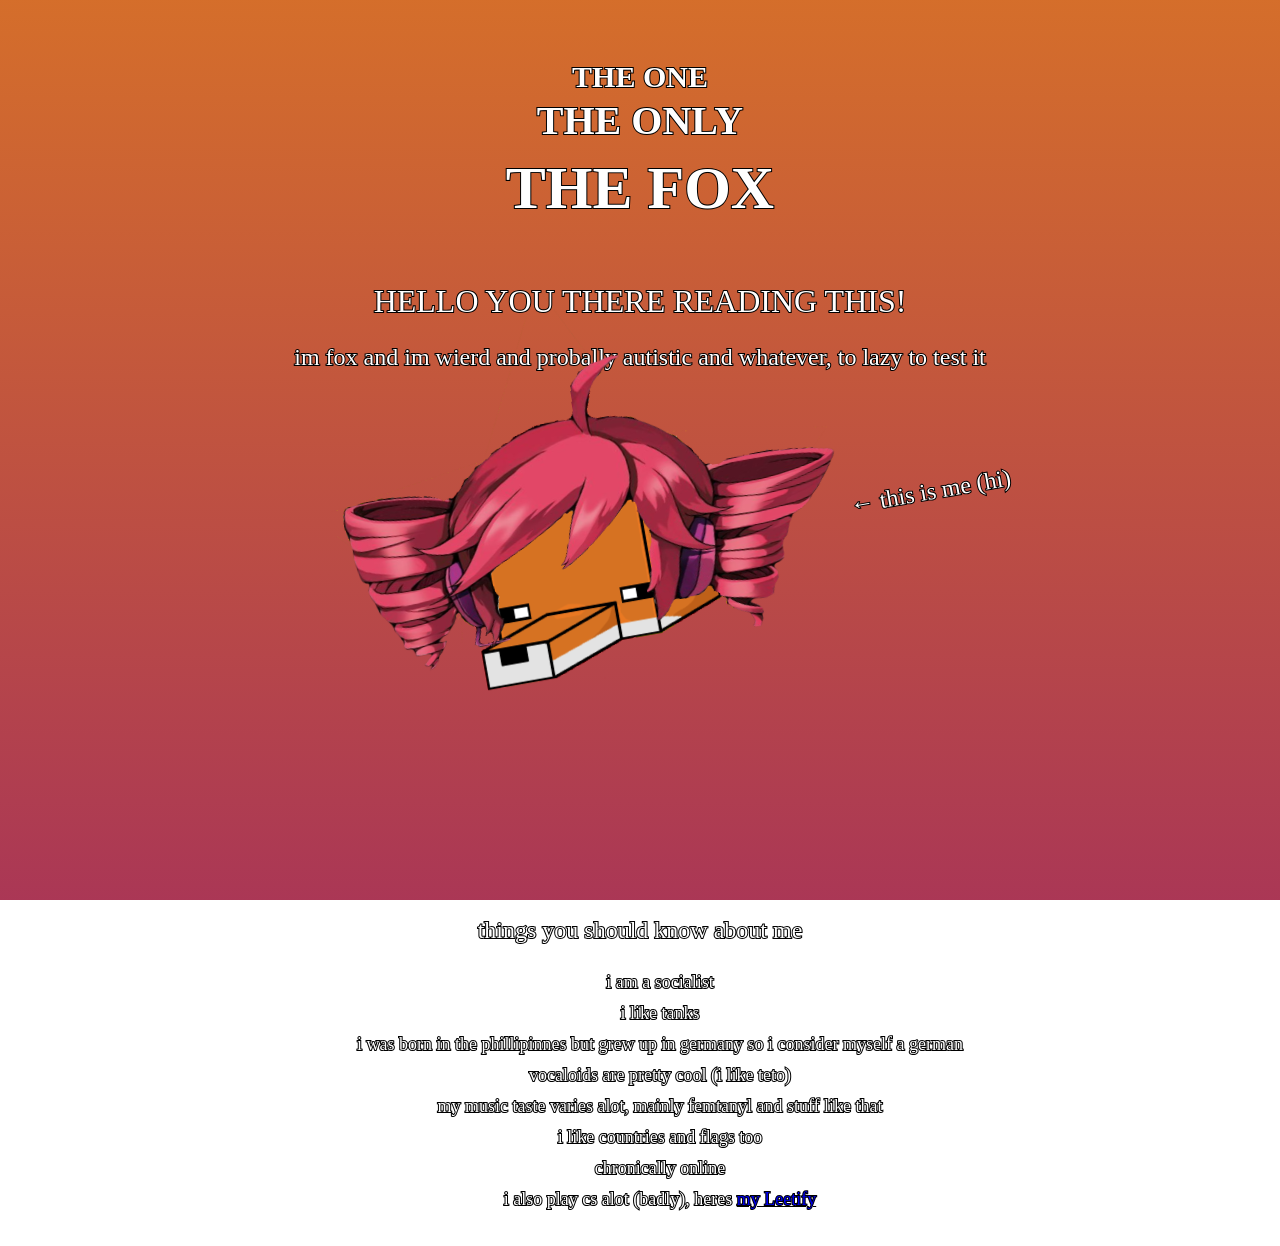
<file: docs/index.html>
<!DOCTYPE html>
<html lang="de">
<link rel="stylesheet" href="css/style.css">

    <head>
        <meta charset="UTF-8">
        <tite>
            <div style="text-align: center;">
                <h3 >THE ONE</h3>
                <h2>THE ONLY</h2>
                <h1>THE FOX</h1>
            </div>
        </title>
    </head>

    <body>
        <div style="text-align: center;">
            <p class="biggertext">HELLO YOU THERE READING THIS!</p>
            <p>im fox and im wierd and probally autistic and whatever, to lazy to test it</p>
        </div>

        <div class="container">
            <img class="pfp" src="./pictures/teto fox.png" alt="pfp">
            <p class="pfptext"> &larr; this is me (hi)</p>
        </div>
        <div id="element"></div>

        <div style="text-align: center;" class="list">
            <p>things you should know about me</p>
            <ul>
                <li>i am a socialist</li>
                <li>i like tanks</li>
                <li>i was born in the phillipinnes but grew up in germany so i consider myself a german</li>
                <li>vocaloids are pretty cool (i like teto)</li>
                <li>my music taste varies alot, mainly femtanyl and stuff like that</li>
                <li>i like countries and flags too</li>
                <li>chronically online</li>
                <li>i also play cs alot (badly), heres <a href="https://leetify.com/@f0xe">my Leetify</a></li>
            </ul>
        </div>
    </body>

</html>
</file>
<file: docs/css/style.css>
#element {
  position: fixed;
  inset: 0;
  z-index: -1;
  overflow: hidden;
}

#element::before {
  content: '';
  position: absolute;
  inset: -100%;
  background: linear-gradient(orange, purple);
  animation: spin 40s linear infinite;
} 

@keyframes spin {
  to { transform: rotate(360deg); }
}

body {
    color: white;
    -webkit-text-stroke: 2px black;
    paint-order: stroke fill;
}

h1, h2, h3{
    color: white;
}

h1 {
    font-family: 'Times New Roman', Times, serif;
    font-size: 60px;
    margin-bottom: 60px;
}

h2 {
    font-family: 'Times New Roman', Times, serif;
    font-size: 40px;
    margin-bottom: -30px;
}

h3 {
    font-family: 'Times New Roman', Times, serif;
    font-size: 30px;
    margin-bottom: -30px;
    margin-top: 60px;
}

p {
    font-family: cursive;
    font-size: x-large;
    margin-bottom: 10px;
}

.container {
    font-family: monospace;
    font-size: xx-large;
    display: flex;
    align-items: center;
    transform: rotate(-10deg) translate(0px, -100px);
}

.pfptext {
    animation: fade 1s linear infinite;
}

@keyframes fade {
  0%, 100% { opacity: 1; }
  50% { opacity: 0; }
}

.pfp {
    height: 512px;
    width: 512px;
    margin-left: 350px;
}

.biggertext {
    font-size: xx-large;
}

ul {
    display: inline-block;
    font-size: large;
    list-style:disc;
}

li {
    margin-bottom: 10px;
}
</file>
